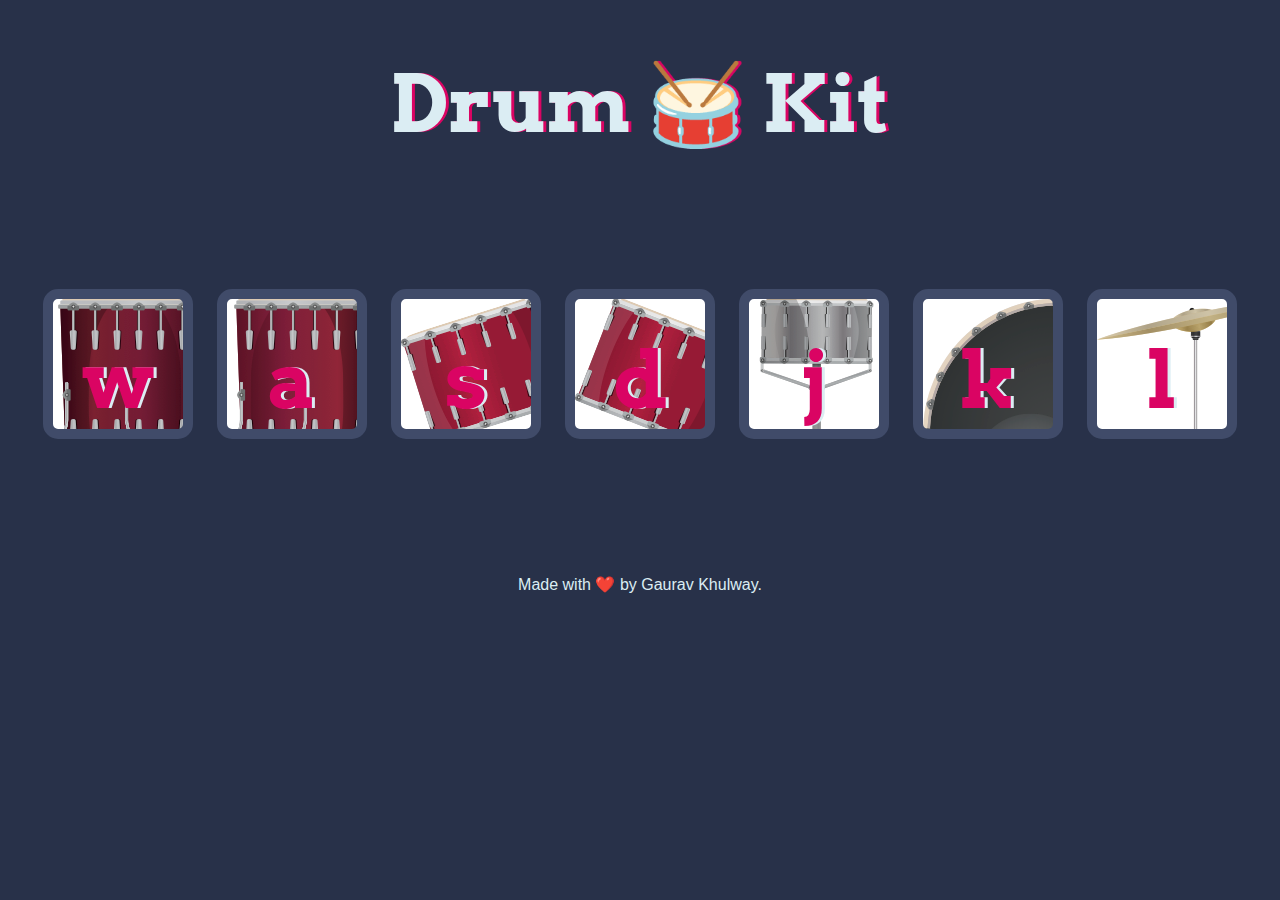
<file: Drum Kit/index.html>
<!DOCTYPE html>
<html lang="en" dir="ltr">

<head>
  <meta charset="utf-8">
  <title>Drum Kit</title>
  <link rel="stylesheet" href="styles.css">
  <link href="https://fonts.googleapis.com/css?family=Arvo" rel="stylesheet">
</head>

<body>

  <h1 id="title">Drum 🥁 Kit</h1>
  <div class="set">
    <button class="w drum">w</button>
    <button class="a drum">a</button>
    <button class="s drum">s</button>
    <button class="d drum">d</button>
    <button class="j drum">j</button>
    <button class="k drum">k</button>
    <button class="l drum">l</button>
  </div>
  <footer>
    Made with ❤️ by Gaurav Khulway.
  </footer>
  <script src="index.js" charset="utf-8"></script>
</body>

</html>
</file>
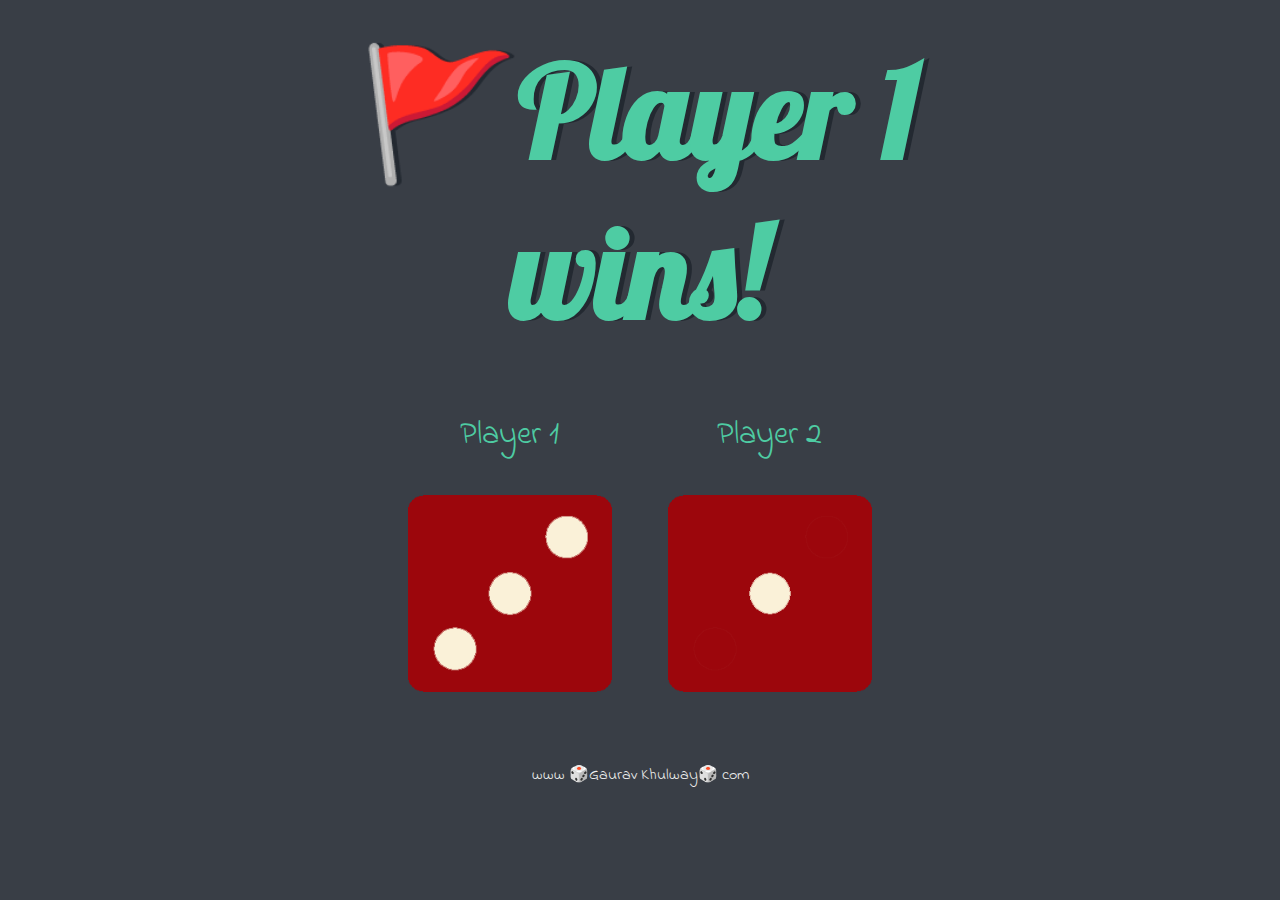
<file: Dice Game/dicee.html>
<!DOCTYPE html>
<html lang="en" dir="ltr">
  <head>
    <meta charset="utf-8">
    <title>Dicee</title>
    <link rel="stylesheet" href="styles.css">
    <link href="https://fonts.googleapis.com/css?family=Indie+Flower|Lobster" rel="stylesheet">

    </script>
  </head>
  <body>

    <div class="container">
      <h1>Refresh Me</h1>

      <div class="dice">
        <p>Player 1</p>
        <img class="img1" src="images/dice6.png">
      </div>

      <div class="dice">
        <p>Player 2</p>
        <img class="img2" src="images/dice6.png">
      </div>

    </div>
   <script src="index.js" charset="utf-8"></script>
  </body>

  <footer>
    www 🎲Gaurav Khulway🎲 com
  </footer>
</html>
</file>
<file: Drum Kit/styles.css>
body {
  text-align: center;
  background-color: #283149;
}

h1 {
  font-size: 5rem;
  color: #DBEDF3;
  font-family: "Arvo", cursive;
  text-shadow: 3px 0 #DA0463;

}

footer {
  color: #DBEDF3;
  font-family: sans-serif;
}

.w {
  background-image: url("images/tom4.png");
}

.a {
  background-image: url("images/tom3.png");
}

.s {
  background-image: url("images/tom2.png");
}

.d {
  background-image: url("images/tom1.png");
}

.j {
  background-image: url("images/snare.png");
}

.k {
  background-image: url("images/kick.png");
}

.l {
  background-image: url("images/crash.png");
}

.set {
  margin: 10% auto;
}

.game-over {
  background-color: red;
  opacity: 0.8;
}

.pressed {
  box-shadow: 0 3px 4px 0 #DBEDF3;
  opacity: 0.5;
}

.red {
  color: red;
}

.drum {
  outline: none;
  border: 10px solid #404B69;
  font-size: 5rem;
  font-family: 'Arvo', cursive;
  line-height: 2;
  font-weight: 900;
  color: #DA0463;
  text-shadow: 3px 0 #DBEDF3;
  border-radius: 15px;
  display: inline-block;
  width: 150px;
  height: 150px;
  text-align: center;
  margin: 10px;
  background-color: white;
}
</file>
<file: Dice Game/styles.css>
.container {
  width: 70%;
  margin: auto;
  text-align: center;
}

.dice {
  text-align: center;
  display: inline-block;

}

body {
  background-color: #393E46;
}

h1 {
  margin: 30px;
  font-family: 'Lobster', cursive;
  text-shadow: 5px 0 #232931;
  font-size: 8rem;
  color: #4ECCA3;
}

p {
  font-size: 2rem;
  color: #4ECCA3;
  font-family: 'Indie Flower', cursive;
}

img {
  width: 80%;
}

footer {
  margin-top: 5%;
  color: #EEEEEE;
  text-align: center;
  font-family: 'Indie Flower', cursive;

}
</file>
